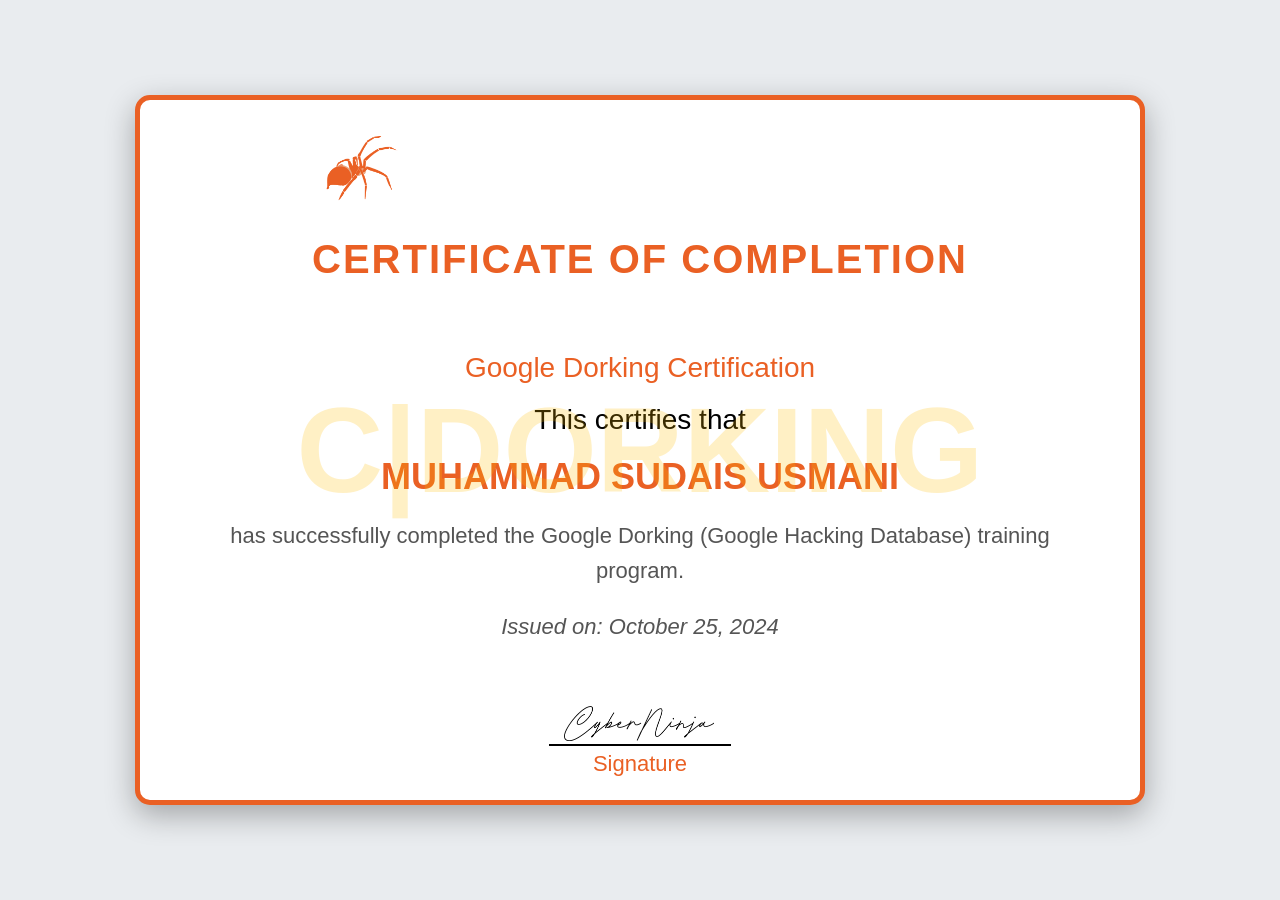
<file: certificate/dork.html>
<!DOCTYPE html>
<html lang="en">
<head>
    <meta charset="UTF-8">
    <meta name="viewport" content="width=device-width, initial-scale=1.0">
    <title>OSINT Certificate</title>
    <style>
        body {
            background-color: #e9ecef;
            font-family: 'Arial', sans-serif;
            display: flex;
            justify-content: center;
            align-items: center;
            height: 100vh;
            margin: 0;
        }

        .certificate {
            position: relative;
            background: #ffffff;
            border-radius: 15px;
            box-shadow: 0 10px 30px rgba(0, 0, 0, 0.3);
            width: 900px; 
            height: 600px; 
            padding: 50px; 
            overflow: hidden;
            border: 5px solid #EA6024;
            display: flex;
            flex-direction: column;
            justify-content: center;
            align-items: center;
        }

        .watermark {
            position: absolute;
            top: 50%;
            left: 50%;
            transform: translate(-50%, -50%);
            font-size: 120px;
            color: rgba(255, 191, 0, 0.226);
            font-weight: bold;
            pointer-events: none;
            user-select: none;
            z-index: 0;
        }

        .header {
            margin-bottom: 30px;
        }

        .logo {
            width: 100px; 
            height: auto;
            margin-bottom: 15px;
        }

        h1 {
            color: #EA6024;
            font-size: 40px;
            margin: 0;
            font-weight: 700;
            text-transform: uppercase;
            letter-spacing: 2px;
        }

        .content {
            margin: 30px 0; 
            text-align: center; 
            flex-grow: 1;
            display: flex;
            flex-direction: column;
            justify-content: center; 
            align-items: center;
        }

        .content h2 {
            font-size: 28px;
            margin: 10px 0;
            font-weight: 400;
        }

        .user-name {
            font-size: 36px;
            font-weight: bold;
            color: #EA6024;
            margin: 10px 0;
            text-transform: uppercase;
        }

        .certification-name {
            font-size: 32px;
            font-weight: bold;
            color: #EA6024;
            margin: 10px 0;
        }

        .content p {
            font-size: 22px;
            margin: 10px 0;
            line-height: 1.6;
            color: #555;
        }

        .date {
            font-style: italic;
            color: #6c757d;
        }

        .footer {
            margin-top: 30px;
            font-size: 22px;
            font-weight: 500;
            color: #EA6024;
            text-align: center;
        }

        .footer p {
            margin: 5px 0;
        }

        .signature {
            margin-top: 30px;
            display: flex;
            justify-content: space-between;
            padding: 0 20%;
        }

        .signature-line {
            border-top: 2px solid #000;
            width: 19rem;
            text-align: center;
            position: relative;
        }
        .signature img {
            width: 150px; /* Adjusted size for better fitting */
            height: auto;
            position: absolute;
            top: -40px; /* Increased space from the signature line */
            left: 25%; /* Added space from the left side */
            transform: translateX(-20%);
        }


        /* Decorative Border */
        .border {
            position: absolute;
            top: 0;
            left: 0;
            width: 100%;
            height: 100%;
            border-radius: 15px;
            pointer-events: none;
            z-index: -1;
            background: url('https://www.transparenttextures.com/patterns/white-linen.png');
            opacity: 0.3;
        }

        /* Animation */
        @keyframes fadeIn {
            from {
                opacity: 0;
            }
            to {
                opacity: 1;
            }
        }

        .certificate {
            animation: fadeIn 1s ease-in-out;
        }
    </style>
</head>
<body>
    <div class="certificate">
        <div class="border"></div>
        <div class="watermark"> C|DORKING</div>
        <div class="header">
            <img src="./images/spider-orange-192.png" alt="Google Dorking Logo" class="logo">
            <h1>Certificate of Completion</h1>
        </div>
        <div class="content">
            <h2 class="certification-name">Google Dorking Certification</h2>
            <h2>This certifies that</h2>
            <h3 class="user-name">Muhammad Sudais Usmani</h3>
            <p>has successfully completed the Google Dorking (Google Hacking Database) training program.</p>
            <p class="date">Issued on: October 25, 2024</p>
        </div>
        <div class="footer">
            <div class="signature">
                <div class="signature-line">
                    <img src="images/cyber-sign.png" alt="Signature">
                </div>
            </div>
            <p>Signature</p>
        </div>
    </div>
    
</body>
</html>
</file>
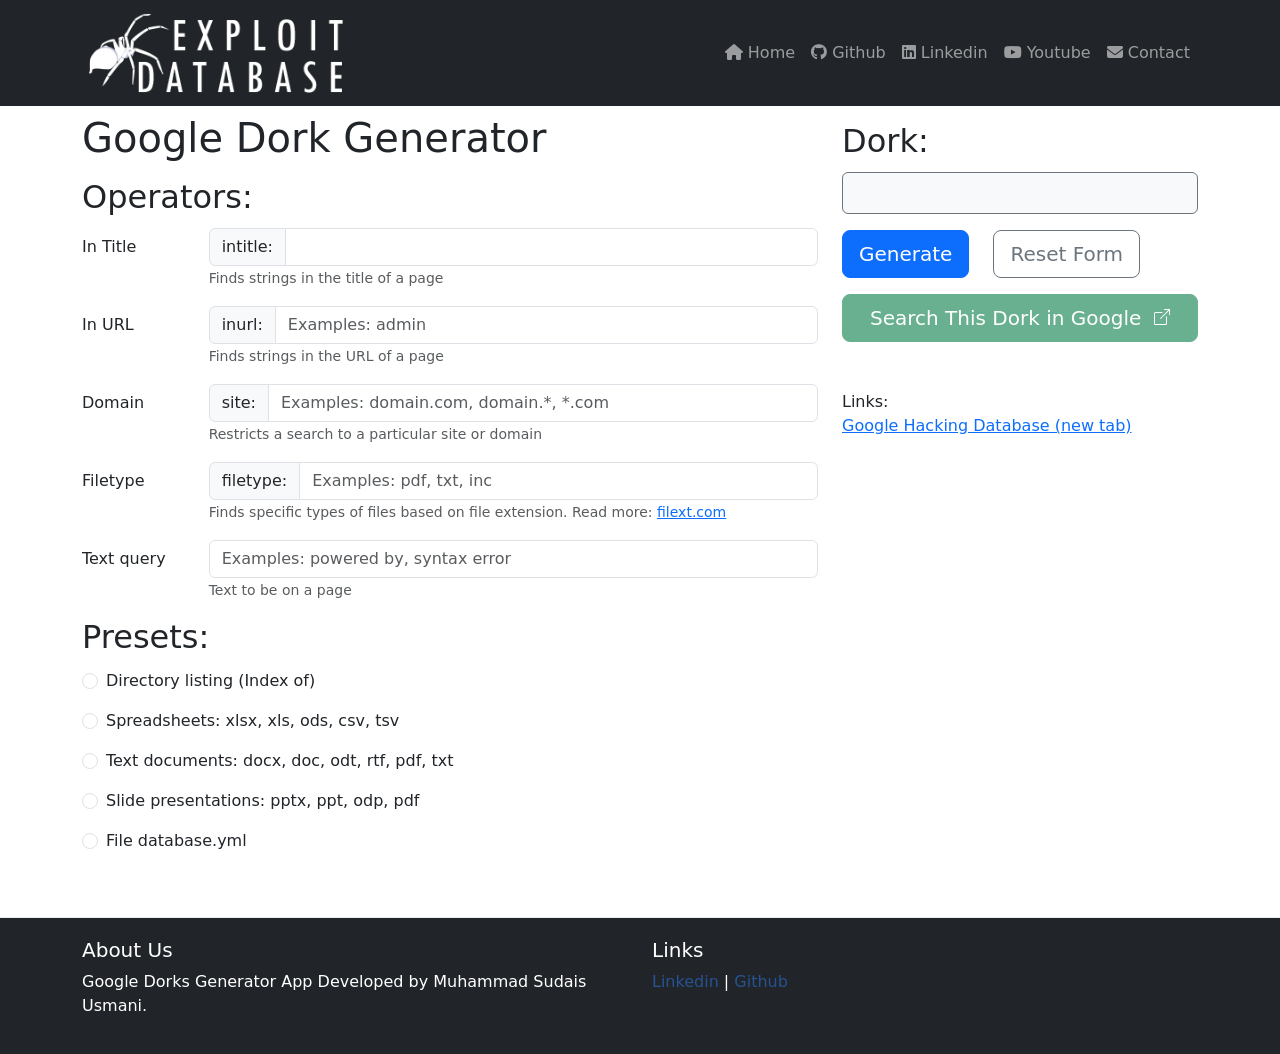
<file: GoogleDork/dork-generator.html>
<!DOCTYPE html>
<html lang="en">
  <head>
    <title>Google Dork Generator</title>
    <meta charset="utf-8" />
    <meta name="description" content="Google dork generator for pentesters" />
    <meta
      name="viewport"
      content="width=device-width, initial-scale=1, shrink-to-fit=no"
    />
    <link
      href="https://cdn.jsdelivr.net/npm/bootstrap@5.0.0-beta1/dist/css/bootstrap.min.css"
      rel="stylesheet"
      integrity="sha384-giJF6kkoqNQ00vy+HMDP7azOuL0xtbfIcaT9wjKHr8RbDVddVHyTfAAsrekwKmP1"
      crossorigin="anonymous"
    />
    <link href="https://cdn.jsdelivr.net/npm/bootstrap@5.3.3/dist/css/bootstrap.min.css" rel="stylesheet" integrity="sha384-QWTKZyjpPEjISv5WaRU9OFeRpok6YctnYmDr5pNlyT2bRjXh0JMhjY6hW+ALEwIH" crossorigin="anonymous">
    <link href="https://cdnjs.cloudflare.com/ajax/libs/font-awesome/6.4.0/css/all.min.css" rel="stylesheet">
  
    <script src="https://cdn.jsdelivr.net/npm/bootstrap@5.3.3/dist/js/bootstrap.bundle.min.js" 
    integrity="sha384-YvpcrYf0tY3lHB60NNkmXc5s9fDVZLESaAA55NDzOxhy9GkcIdslK1eN7N6jIeHz" 
    crossorigin="anonymous">
    </script>

    <style>
      #log {
        min-height: 42px;
      }
      
      .footer-links a {
            color: #255392;
            text-decoration: none;
        }

        .footer-links a:hover {
            text-decoration: underline;
        }
        .footer {
            background-color: #212529;
            color: #ffffff;
            padding: 20px;
            border-top: 1px solid #e9ecef;
        }

    </style>
  </head>

  <body class="">
    <!-- Navbar -->
    <nav class="navbar navbar-expand-lg navbar-dark bg-dark">
        <div class="container">
            <a class="navbar-brand" href="#"> 
                <img src="./images/edb-logo.png" height="80px" alt="">
            </a>
            <button class="navbar-toggler" type="button" data-bs-toggle="collapse" data-bs-target="#navbarNav" aria-controls="navbarNav" aria-expanded="false" aria-label="Toggle navigation">
                <span class="navbar-toggler-icon"></span>
            </button>
            <div class="collapse navbar-collapse" id="navbarNav">
                <ul class="navbar-nav ms-auto">
                    <li class="nav-item">
                        <a class="nav-link" href="#">
                            <i class="fa fa-home"></i> Home
                        </a>
                    </li>
                    <li class="nav-item">
                        <a class="nav-link" href="https://github.com/Dit-Developers/">
                            <i class="fa-brands fa-github"></i> Github
                        </a>
                    </li>
                    <li class="nav-item">
                        <a class="nav-link" href="#latest-products">
                            <i class="fa-brands fa-linkedin"></i> Linkedin
                        </a>
                    </li>
                    <li class="nav-item">
                        <a class="nav-link" href="https://www.youtube.com/@cyberninja78">
                            <i class="fa-brands fa-youtube"></i> Youtube
                        </a>
                    </li>
                    <li class="nav-item">
                        <a class="nav-link" href="https://msu-portfolio.vercel.app/#contact">
                            <i class="fa fa-envelope"></i> Contact
                        </a>
                    </li>
                </ul>
            </div>
        </div>
    </nav>
    
    
    <form action="" name="generator" novalidate>
      <div class="container">
        <div class="row mb-5">
          <div class="col-8">
            <div class="row mt-2 mb-2">
              <div class="col"><h1>Google Dork Generator</h1></div>
            </div>

            <div class="row">
              <div class="col mb-1">
                <h2>Operators:</h2>
              </div>
            </div>

            <div class="row mb-3">
              <label for="site" class="col-2 col-form-label">In Title</label>
              <div class="col-10">
                <div class="input-group">
                  <span class="input-group-text">intitle:</span>
                  <input
                    type="text"
                    class="form-control"
                    id="intitle"
                    name="intitle"
                  />
                </div>
                <small class="text-muted fw-light">
                  Finds strings in the title of a page
                </small>
              </div>
            </div>

            <div class="row mb-3">
              <label for="inurl" class="col-2 col-form-label">In URL</label>
              <div class="col-10">
                <div class="input-group">
                  <span class="input-group-text">inurl:</span>
                  <input
                    type="text"
                    class="form-control"
                    id="inurl"
                    name="inurl"
                    placeholder="Examples: admin"
                  />
                </div>
                <small class="text-muted fw-light">
                  Finds strings in the URL of a page
                </small>
              </div>
            </div>

            <div class="row mb-3">
              <label for="site" class="col-2 col-form-label">Domain</label>
              <div class="col-10">
                <div class="input-group">
                  <span class="input-group-text">site:</span>
                  <input
                    type="text"
                    class="form-control"
                    id="site"
                    name="site"
                    placeholder="Examples: domain.com, domain.*, *.com "
                  />
                </div>
                <small class="text-muted fw-light">
                  Restricts a search to a particular site or domain
                </small>
              </div>
            </div>

            <div class="row mb-3">
              <label for="filetype" class="col-2 col-form-label">
                Filetype
              </label>
              <div class="col-10">
                <div class="input-group">
                  <span class="input-group-text">filetype:</span>
                  <input
                    type="text"
                    class="form-control"
                    id="filetype"
                    name="filetype"
                    placeholder="Examples: pdf, txt, inc"
                  />
                </div>
                <small class="text-muted fw-light">
                  Finds specific types of files based on file extension. Read
                  more: <a href="https://filext.com">filext.com</a>
                </small>
              </div>
            </div>

            <div class="row mb-3">
              <label for="textquery" class="col-2 col-form-label">
                Text query
              </label>
              <div class="col-10">
                <input
                  type="text"
                  class="form-control"
                  id="textquery"
                  name="preset"
                  placeholder="Examples: powered by, syntax error"
                />
                <small class="text-muted fw-light">Text to be on a page</small>
              </div>
            </div>

            <div class="row">
              <div class="col mb-1">
                <h2>Presets:</h2>
              </div>
            </div>

            <div class="row">
              <div class="col">
                <div class="form-check mb-3">
                  <input
                    class="form-check-input"
                    type="radio"
                    name="preset"
                    id="preset4"
                    value="intitle:index.of name size"
                  />
                  <label class="form-check-label" for="preset4">
                    Directory listing (Index of)
                  </label>
                </div>

                <div class="form-check mb-3">
                  <input
                    class="form-check-input"
                    type="radio"
                    name="preset"
                    id="preset1"
                    value="filetype:(xlsx | xls | ods | csv | tsv)"
                  />
                  <label class="form-check-label" for="preset1">
                    Spreadsheets: xlsx, xls, ods, csv, tsv
                  </label>
                </div>

                <div class="form-check mb-3">
                  <input
                    class="form-check-input"
                    type="radio"
                    name="preset"
                    id="preset2"
                    value="filetype:docx | filetype:doc | filetype:odt | filetype:rtf | filetype:pdf | filetype:txt"
                  />
                  <label class="form-check-label" for="preset2">
                    Text documents: docx, doc, odt, rtf, pdf, txt
                  </label>
                </div>

                <div class="form-check mb-3">
                  <input
                    class="form-check-input"
                    type="radio"
                    name="preset"
                    id="preset3"
                    value="filetype:pptx | filetype:ppt | filetype:odp | filetype:pdf"
                  />
                  <label class="form-check-label" for="preset3">
                    Slide presentations: pptx, ppt, odp, pdf
                  </label>
                </div>

                <div class="form-check mb-3">
                  <input
                    class="form-check-input"
                    type="radio"
                    name="preset"
                    id="preset5"
                    value="inurl:database filetype:yml"
                  />
                  <label class="form-check-label" for="preset5">
                    File database.yml
                  </label>
                </div>
              </div>
            </div>
          </div>

          <div class="col-4">
            <div class="row">
              <div class="col mt-3 mb-1">
                <h2>Dork:</h2>
              </div>
            </div>

            <div
              id="log"
              class="mb-3 p-2 text-wrap bg-light font-monospace border border-secondary rounded"
            ></div>

            <div class="row mb-3">
              <div class="col-auto">
                <button type="submit" class="btn btn-primary btn-lg">
                  Generate
                </button>
              </div>
              <div class="col-auto">
                <button type="reset" class="btn btn-outline-secondary btn-lg">
                  Reset Form
                </button>
              </div>
            </div>
            <div class="row mb-5">
              <div class="col">
                <a
                  href=""
                  id="google"
                  target="_blank"
                  rel="noreferrer"
                  class="btn btn-success w-100 btn-lg disabled"
                >
                  Search This Dork in Google&nbsp;
                  <svg
                    xmlns="http://www.w3.org/2000/svg"
                    width="16"
                    height="16"
                    fill="currentColor"
                    class="bi bi-box-arrow-up-right"
                    viewBox="0 0 16 16"
                    style="position: relative; top: -3px"
                  >
                    <path
                      fill-rule="evenodd"
                      d="M8.636 3.5a.5.5 0 0 0-.5-.5H1.5A1.5 1.5 0 0 0 0 4.5v10A1.5 1.5 0 0 0 1.5 16h10a1.5 1.5 0 0 0 1.5-1.5V7.864a.5.5 0 0 0-1 0V14.5a.5.5 0 0 1-.5.5h-10a.5.5 0 0 1-.5-.5v-10a.5.5 0 0 1 .5-.5h6.636a.5.5 0 0 0 .5-.5z"
                    />
                    <path
                      fill-rule="evenodd"
                      d="M16 .5a.5.5 0 0 0-.5-.5h-5a.5.5 0 0 0 0 1h3.793L6.146 9.146a.5.5 0 1 0 .708.708L15 1.707V5.5a.5.5 0 0 0 1 0v-5z"
                    />
                  </svg>
                </a>
              </div>
            </div>
            <div class="row mb-3">
              <div class="col">
                Links: <br />
                <a
                  href="https://www.exploit-db.com/google-hacking-database"
                  target="_blank"
                  rel="noreferrer"
                >
                  Google Hacking Database (new tab)
                </a>
              </div>
            </div>
          </div>
        </div>
      </div>
    </form>
<!-- Footer -->
<div class="footer">
    <div class="container">
        <div class="row">
            <div class="col-md-6">
                <h5>About Us</h5>
                <p>Google Dorks Generator App Developed by Muhammad Sudais Usmani.</p>
            </div>
            <div class="col-md-6">
                <h5>Links</h5>
                <div class="footer-links">
                    <a href="https://www.linkedin.com/in/muhammad-sudais-usmani-950889311/">Linkedin</a> |
                    <a href="https://github.com/Dit-Developers/">Github</a> 
                </div>
            </div>
            
        </div>
    </div>
</div>
    <script>
      (function (window, document) {
        const form = document.forms.namedItem("generator");
        const log = document.querySelector("#log");
        const googleBtn = document.querySelector("#google");

        form.addEventListener(
          "submit",
          (event) => {
            let data = new FormData(form);
            let link = "https://www.google.com/search?q=";
            let output = "";
            for (const entry of data.entries()) {
              if (!!entry[1]) {
                if (/^preset/g.test(entry[0])) {
                  output += `${entry[1]} `;
                } else {
                  output += `${entry[0]}:${entry[1]} `;
                }
              }
            }
            log.innerText = output;
            googleBtn.setAttribute("href", link + output);
            googleBtn.classList.remove("disabled");

            event.preventDefault();
          },
          false
        );
      })(window, document);
    </script>
  </body>
</html>
</file>
